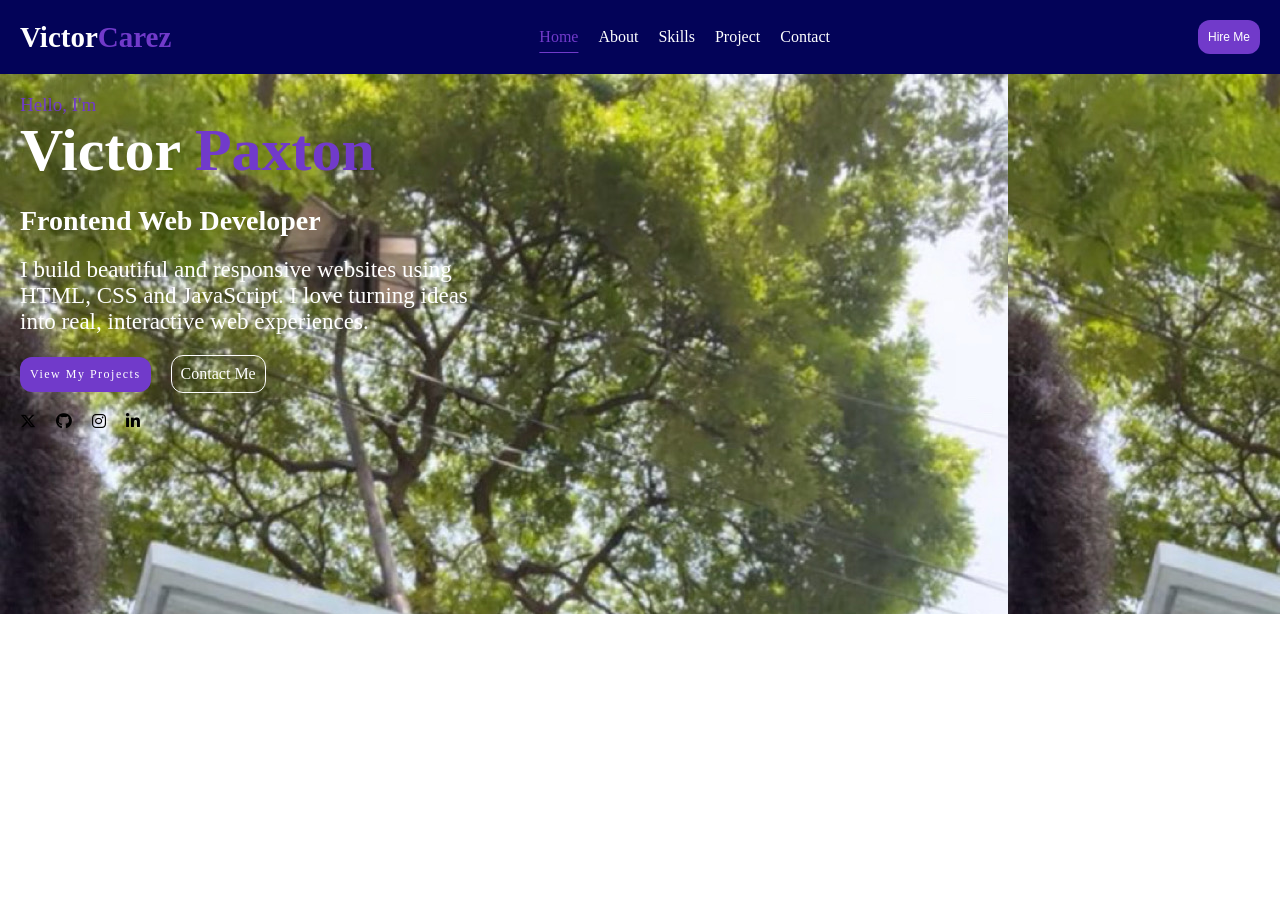
<file: VickyBobo/index.html>
<!DOCTYPE html>
<html lang="en">
<head>
  <meta charset="UTF-8">
  <meta name="viewport" content="width=device-width, initial-scale=1.0">
  <title>Document</title>
  <link rel="stylesheet" href="style.css">
  <!--Font Awesome-->
  <link rel="stylesheet" href="https://cdnjs.cloudflare.com/ajax/libs/font-awesome/6.5.2/css/all.min.css">
</head>
<body>
  <nav>
    <h2>Victor<span>Carez</span></h2>
    <ul>
      <li id="list-1"><a href="#">Home</a></li>
      <li><a href="./about.html">About</a></li>
      <li><a href="#">Skills</a></li>
      <li><a href="#">Project</a></li>
      <li><a href="#">Contact</a></li>
    </ul>
      <button>Hire Me</button>
    </nav>

    <section id="virgo-section">
      <div id="virgo">
        <span id="span-1">Hello, I'm</span>
        <h1>Victor <span id="span-2">Paxton</span></h1>
        <h3>Frontend Web Developer</h3>
        <p>I build beautiful and responsive websites using <br> HTML, CSS and JavaScript. I love turning ideas <br> into real, interactive web experiences.</p>
     <div id="links">
      <a href="#" id="project-1">View My Projects</a>
      <a href="#" id="project-2">Contact Me</a>
     </div>
        
        <!--Icons-->
        <div class="social-icons">
          <i class="fa-brands fa-x-twitter"></i>
          <i class="fa-brands fa-github"></i>
          <i class="fa-brands fa-instagram"></i>
          <i class="fa-brands fa-linkedin-in"></i>
        </div>
      </div>
    </section>
</body>
</html>
</file>
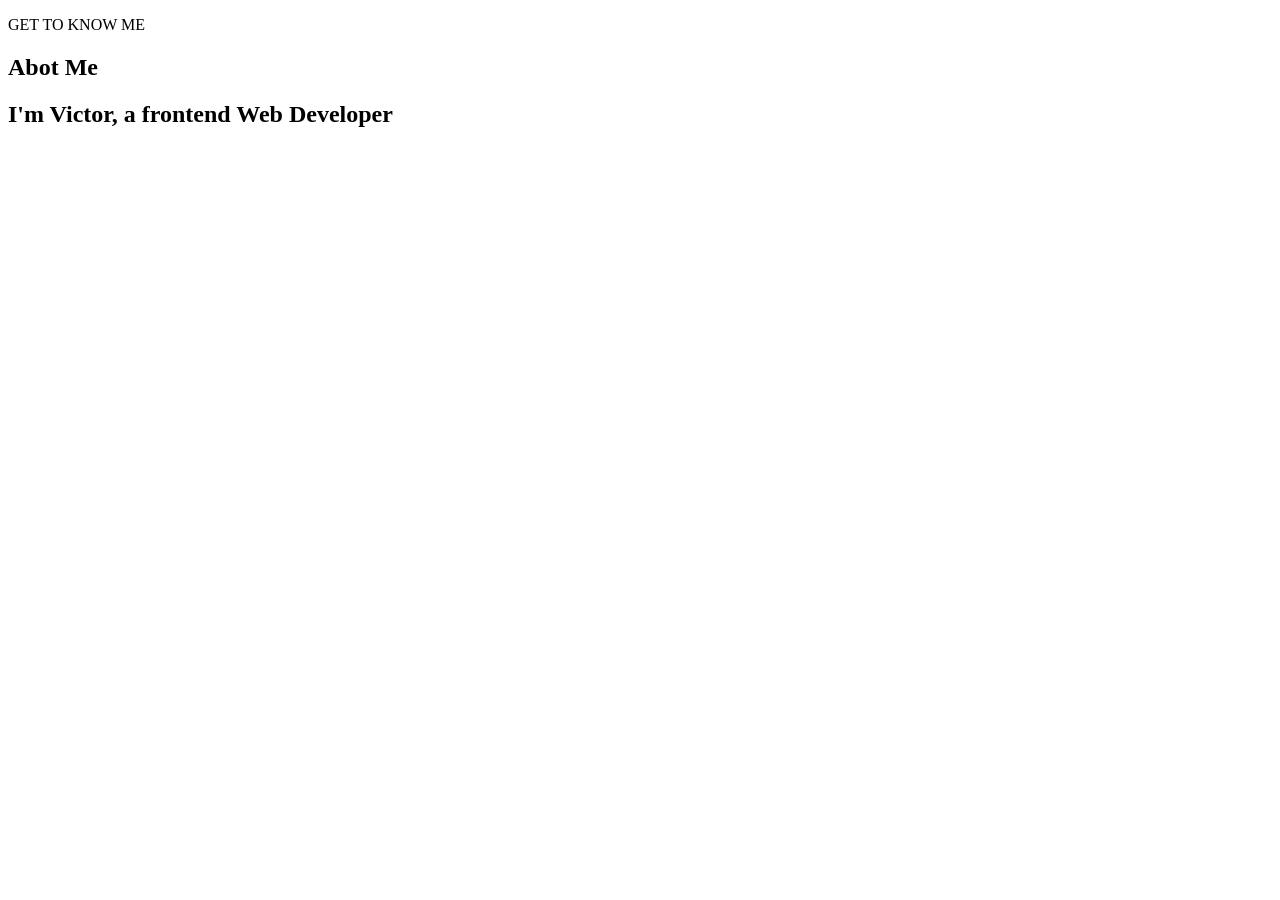
<file: VickyBobo/about.html>
<!DOCTYPE html>
<html lang="en">
<head>
  <meta charset="UTF-8">
  <meta name="viewport" content="width=device-width, initial-scale=1.0">
  <title>Document</title>
</head>
<body>
  <section class="about-hero">
    <div>
      <p>GET TO KNOW ME</p>
      <h1>Abot Me</h1>
      <h2>I'm Victor, a frontend Web Developer</h2>
    </div>
  </section>
</body>
</html>
</file>
<file: VickyBobo/style.css>
*{
  margin: 0;
  padding: 0;
  box-sizing: border-box;
}
nav{
  display: flex;
  justify-content: space-between;
  align-items: center;
  padding: 20px;
  background: rgb(3, 3, 88);
  color: white;
}
nav h2 {
  font-size: 29px;
  font-weight: bold;
}
nav h2 span{
  color: rgb(113, 58, 202);
}
nav ul{
  list-style: none;
  display: flex;
  gap: 20px;
}
nav ul li a{
  text-decoration: none;
  color: white;
}
nav ul li a:hover{
  color: rgb(113, 58, 202);
  transition: 0.6s;
}
#list-1 a{
  text-decoration: underline;
  text-underline-offset: 10px;
  color: rgb(113, 58, 202);
}
#list-1 a:hover{
  color: white;
  transition: 0.6s;
}
button{
  padding: 10px;
  font-size: 12px;
  border-radius: 12px;
  background: rgb(113, 58, 202);
  border: none;
  color: white;
  cursor: pointer;
}
button:hover{
  opacity: 0.8;
  transition: 0.6s;
  color: black;
}
#virgo{
  background-image:  url(./IMG_1213.JPG);
  height: 60vh;
  padding: 20px;
}
#span-1{  
  color: rgb(113, 58, 202);
  font-size: 19px;
  text-shadow: 0 0 10px solid white;
}
#virgo h1{
  font-size: 60px;
  font-weight: bolder;
  color: white;
  margin-bottom: 20px;
}
#span-2{
  color: rgb(113, 58, 202);
}
#virgo h3{
  margin-bottom: 20px;
  color: white;
  font-size: 28px;
}
#virgo p{
  color: white;
  margin-bottom: 20px;
  font-size: 23px;
}
#links{
  display: flex;
  align-items: center;
  gap: 20px;
  margin-bottom: 20px;
}
#links a{
  text-decoration: none;
  color: white;
}
#project-1{
  background-color: rgb(113, 58, 202);
  color: white;
  padding: 10px;
  font-size: 12px;
  border-radius: 12px;
  letter-spacing: 1.5px;
}
#project-1:hover{
  opacity: 0.8;
  transition: 0.6s;
  color: black;
}
#project-2{
  border: 1px solid white;
  padding: 9px;
  border-radius: 12px;
}
#project-2:hover{
  opacity: 0.8;
  transition: 0.6s;
  color: rgb(113, 58, 202);
}
.social-icons{
  display: flex;
  align-self: center;
  gap: 20px;
}
</file>
